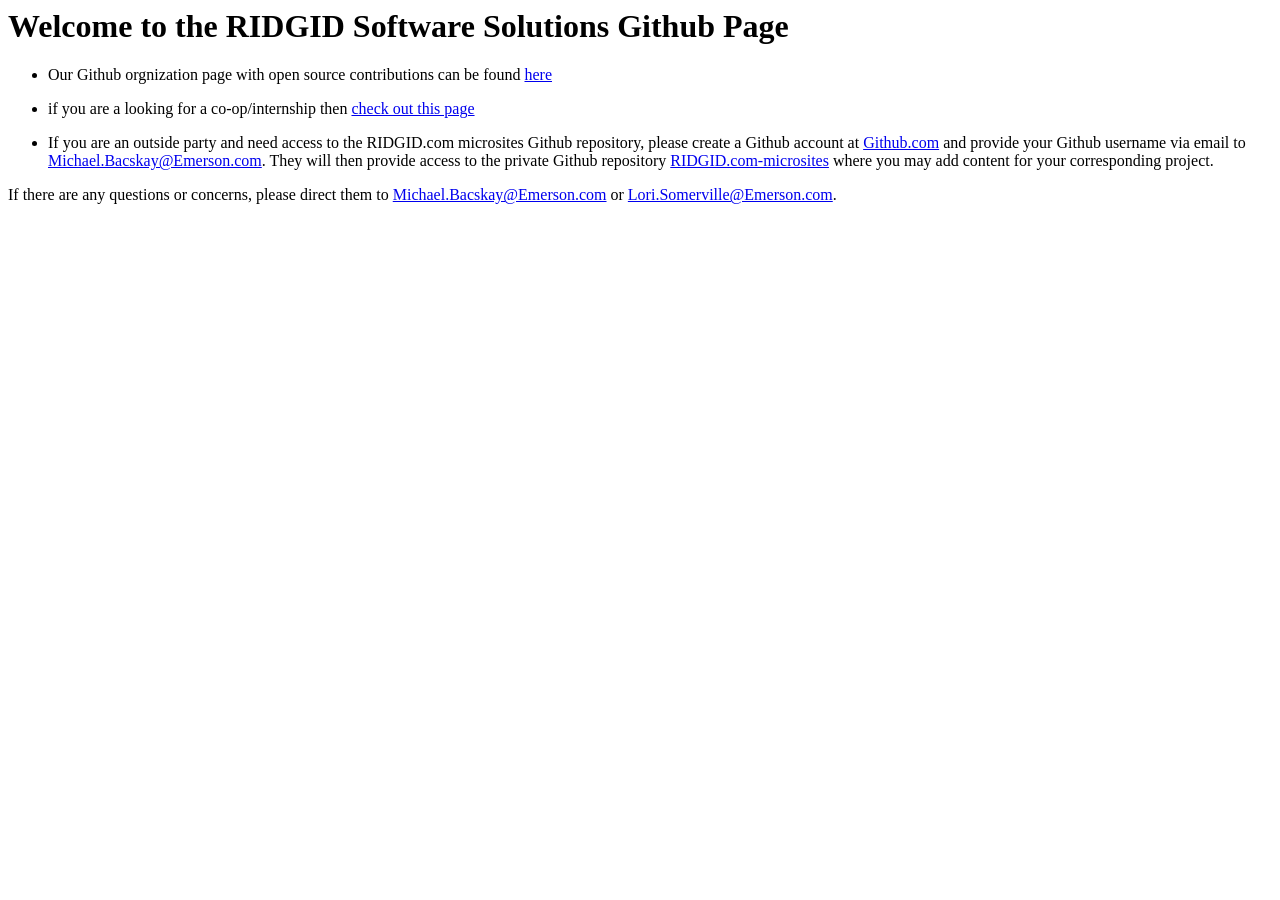
<file: index.html>
<html>
	<head>
		<title>RIDGID Software Solutions Public GitHub Page</title>
		<meta name="description" content="RIDGID Software Solutions is The Ridge Tool Company's (brand name RIDGID) custom software development department. We actively contribute to open source projects and always have cool software development stuff going on.'" />
		<meta name="google-site-verification" content="b569Z07Z8MfotKzd5Mae5-3e79hL8YG-oqp5cx-bk7U" />
	</head>
	<body>
		<h1>Welcome to the RIDGID Software Solutions Github Page</h1>
		<ul>
			<li>
				<p>Our Github orgnization page with open source contributions can be found <a href="https://github.com/RIDGIDSoftwareSolutions">here</a></p>
			</li>
			<li>
				<p>if you are a looking for a co-op/internship then <a href="http://ridgidsoftwaresolutions.github.io/co-op/">check out this page</a></p>
			</li>
			<li>
				<p>If you are an outside party and need access to the RIDGID.com microsites Github repository, please create a Github account at 
					<a target="_blank" href="https://github.com/">Github.com</a> and provide your Github username via email to 
					<a href="mailto:Michael.Bacskay@Emerson.com">Michael.Bacskay@Emerson.com</a>. They will then provide access to the private 
					Github repository <a target="_blank" href="https://github.com/RIDGIDSoftwareSolutions/RIDGID.com-microsites">RIDGID.com-microsites</a> 
					where you may add content for your corresponding project.</p>
			</li>
		</ul>
		<p>If there are any questions or concerns, please direct them to <a href="mailto:Michael.Bacskay@Emerson.com">Michael.Bacskay@Emerson.com</a> 
		or <a href="mailto:lori.somerville@emerson.com">Lori.Somerville@Emerson.com</a>.</p>
	</body>
</html>
</file>
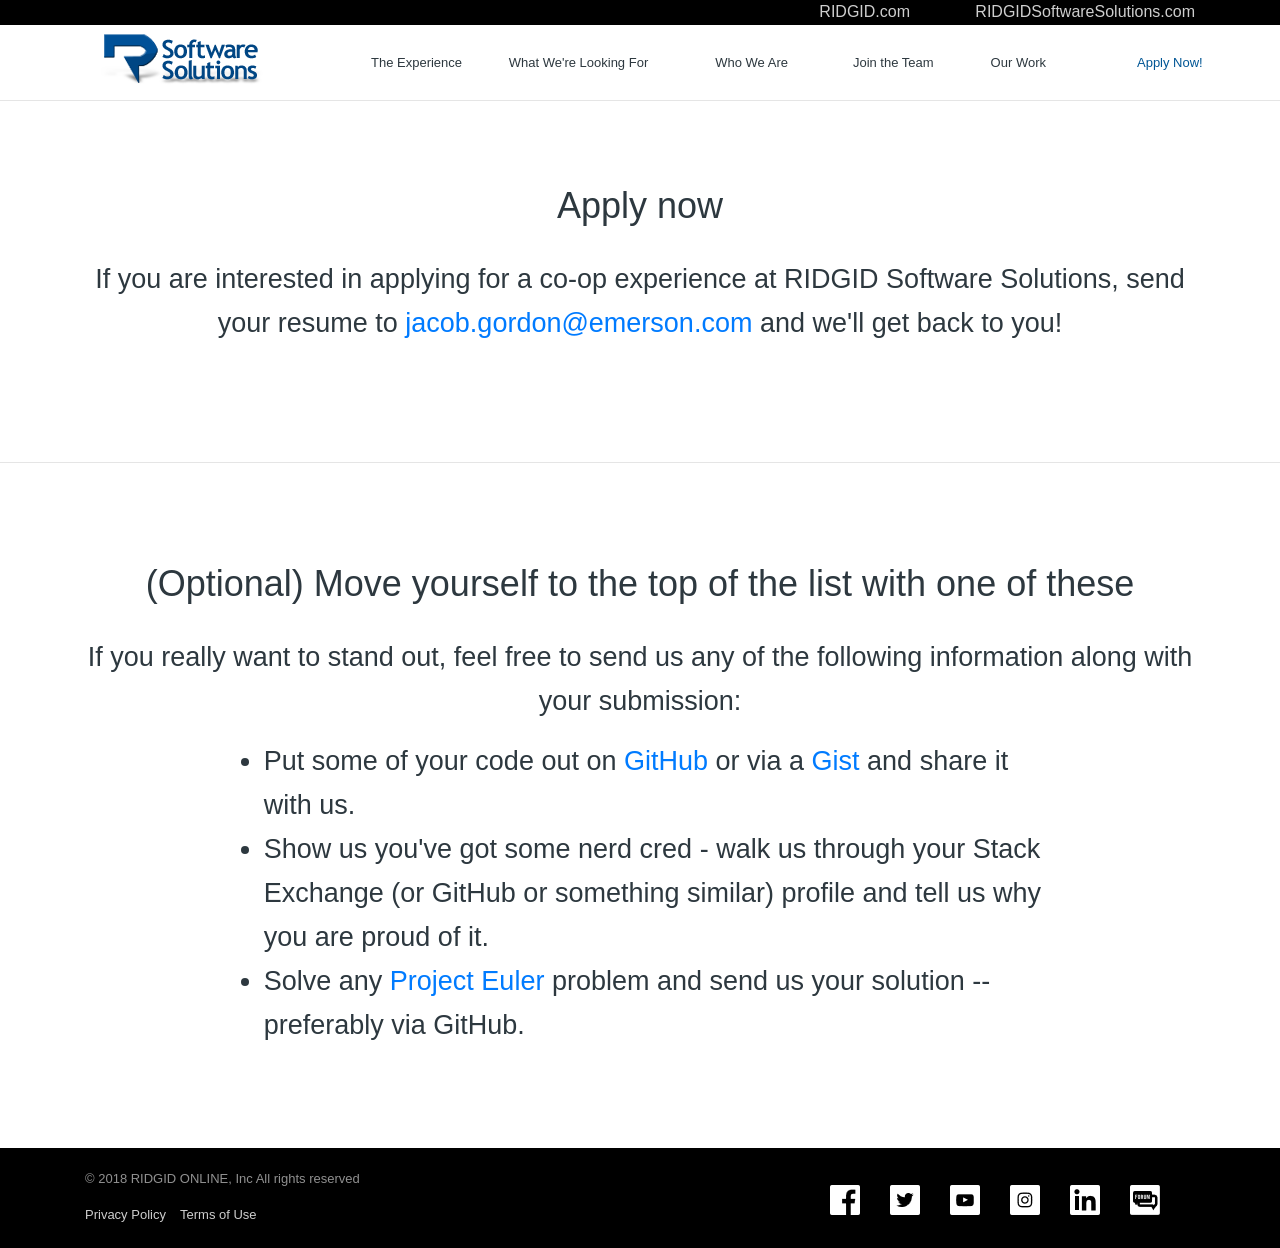
<file: co-op/apply-now.html>
﻿<!DOCTYPE HTML>
<html>
    <head>
        <title>Apply For a Co-op Position Today</title>
        <meta charset="utf-8">
        <meta name="viewport" content="width=device-width, initial-scale=1, shrink-to-fit=no">
        <meta name="description" content="">
        <meta name="author" content="">

        <!-- CSS for Bootstrap -->
        <link href="css/bootstrap/bootstrap.min.css" rel="stylesheet">
        <!-- CSS for this page -->
        <link href="css/site.css" rel="stylesheet">

        <!-- Google Analytics -->
        <!-- <script>
            (function(i,s,o,g,r,a,m){i['GoogleAnalyticsObject']=r;i[r]=i[r]||function(){
                (i[r].q=i[r].q||[]).push(arguments)},i[r].l=1*new Date();a=s.createElement(o) ,
                    m=s.getElementsByTagName(o) [0];a.async=1;a.src=g;m.parentNode.insertBefore(a,m)
                                    })(window,document,'script','//www.google-analytics.com/analytics.js','ga'); 

            ga('create', 'UA-55123932-1', 'auto');
            ga('send', 'pageview');

        </script> -->

        <title>Apply For a Co-op Position Today</title>
    </head>
    <body>
        <div id="narrow-black-top">
            <div class="container">
                <div class="row">
                    <div class="col-9 text-right">
                        <a href="https://www.ridgid.com/" class="off-white-text">RIDGID.com</a>  
                    </div>
                    <div class="col-3 text-right"> 
                        <a href="http://www.ridgidsoftwaresolutions.com" class="off-white-text">RIDGIDSoftwareSolutions.com</a>
                    </div>
                </div>
            </div>
        </div>
      <div class ="navbar-border">
        <div class="container">
            <nav class="navbar navbar-default navbar-fixed-top navbar-expand-xl" id="main-nav">
                <h1>
                    <a href="http://www.ridgidsoftwaresolutions.com/" id="logo">
                        <img src="images/RSS-logo.png" alt="RIDGID Software Solutions" />
                    </a>
                </h1>
                <button class="navbar-toggler" type="button" data-toggle="collapse" data-target="#navbarResponsive" aria-controls="navbarResponsive" aria-expanded="false" aria-label="Toggle navigation">
                    <span class="navbar-toggler-icon"></span>
                </button>
                <div class="collapse navbar-collapse" id="navbarResponsive">
                    <ul class="navbar-nav">
                        <li class="col-md-2 nav-item">
                            <a class="nav-link js-scroll-trigger" href="index.html#the-experience">The Experience</a>
                        </li>
                        <li class="col-md-3 nav-item">
                            <a class="nav-link js-scroll-trigger" href="index.html#looking-for">What We're Looking For</a>
                        </li>
                        <li class="col-md-2 nav-item">
                            <a class="nav-link js-scroll-trigger" href="index.html#who-we-are">Who We Are</a>
                        </li>
                        <li class="col-md-2 nav-item">
                            <a class="nav-link js-scroll-trigger" href="index.html#join-the-team">Join the Team</a>
                        </li>
                        <li id="our-work-nav" class="col-md-2 nav-item">
                            <a class="nav-link js-scroll-trigger" href="index.html#our-work">Our Work</a>
                        </li>
                        <li class="col-md-1 nav-item">
                            <a class="nav-link apply-bar-color js-scroll-trigger" href="apply-now.html">Apply Now!</a>
                        </li>
                    </ul>
                </div>
            </nav>
        </div>
      </div>

        <section id="main-apply-wrapper">
            <div class="container">
                <div class="row text-center">
                    <div class="col-md-12">
                        <p class="body-header-text">Apply now</p>
                        <p class="large-body-text">If you are interested in applying for a co-op experience at RIDGID Software Solutions, send your resume to 
                                <a href="mailto:jacob.gordon@emerson.com">jacob.gordon@emerson.com</a> and we'll get back to you!</p>
                    </div>
                </div>
            </div>
        </section>
        
        <hr>

        <section id="apply-suggestions">
            <div class="container">
                <div class="row">
                    <div class="col-md-12">
                        <p class="body-header-text  text-center">(Optional) Move yourself to the top of the list with one of these</p>
                        <div class="large-body-text">
                            <p class="text-center">If you really want to stand out, feel free to send us any of the following information along with your submission:</p>
                            <ul class="bullet">
                                <li>
                                    Put some of your code out on <a href="https://github.com/">GitHub</a> or via a <a href="https://gist.github.com/">Gist</a> and share it with us.
                                </li>
                                <li>
                                    Show us you've got some nerd cred - walk us through your Stack Exchange (or GitHub or something similar) profile and tell us why you are proud of it.
                                </li>
                                <li>
                                    Solve any <a href="https://projecteuler.net/">Project Euler</a> problem and send us your solution -- preferably via GitHub.
                                </li>
                            </ul>
                        </div>
                    </div>
                </div>
            </div>
        </section>

        <footer>
            <div class="container footer-container">
                <div class="row">
                    <div class="col-12 ridgid-rights">
                        © 2018 RIDGID ONLINE, Inc All rights reserved 
                    </div>
                </div>
                <div class="row footer-legal">
                    <div class="col-1 privacy-policy">
                        <a class="legal-text" href="https://www.emerson.com/en-us/privacy-notice">Privacy Policy</a>
                    </div>
                    <div class="col-1 terms-policy">
                        <a class="legal-text" href="http://www.emerson.com/en-us/terms-of-use">Terms of Use</a>
                    </div>
                </div>
                <div class="row">
                    <div class="offset-8 social-media-icons first-icon">
                        <a href="https://www.facebook.com/RIDGIDTools" id="logo">
                            <img src="images/ic-facebook.png" alt="RIDGID Software Solutions Facebook "/>
                        </a>
                    </div>
                    <div class="social-media-icons">
                        <a href="https://twitter.com/ridgidtoday" id="logo">
                            <img src="images/ic-twitter.png" alt="RIDGID Software Solutions Twitter"/>
                        </a>
                    </div>
                    <div class="social-media-icons">
                        <a href="https://www.youtube.com/user/RIDGIDtoday" id="logo">
                            <img src="images/ic-youtube.png" alt="RIDGID Software Solutions Youtube"/>
                        </a>
                    </div>
                    <div class="social-media-icons ig-push">
                        <a href="https://www.instagram.com/ridgidtools/" id="logo">
                            <img src="images/ic-instagram.png" alt="RIDGID Software Solutions Instagram"/>
                        </a>
                    </div>
                    <div class="social-media-icons">
                        <a href="https://www.linkedin.com/showcase/ridge-tool-company" id="logo">
                            <img src="images/ic-linked-in.png" alt="RIDGID Software Solutions Linked-In"/>
                        </a>
                    </div>
                    <div class="social-media-icons">
                        <a href="https://www.ridgidforum.com/" id="logo">
                            <img src="images/ic-forum.png" alt="RIDGID Software Solutions Forum"/>
                        </a>
                    </div>
                </div>
            </div>
        </footer>

        <!-- JS for Bootstrap -->
        <script src="js/jquery/jquery.min.js"></script>
        <script src="js/bootstrap/bootstrap.bundle.min.js"></script>
        <script src="js/jquery-easing/jquery.easing.min.js"></script>
        <!-- JS for this page -->
        <script src="js/site.js"></script>
    </body>
</html>
</file>
<file: co-op/css/site.css>
/*Combined CSS for the index and apply-now pages*/
section {
    padding: 85px 0;
}

footer {
    height: 100px;
    background-color: #000000;
}

.overlay-background {
    background-color: #000000 !important;
    height: 400px;
    background-image: url(https://cdn2.ridgid.com/Media/Default/localized-media/ResponsiveBanners/HomePage/BFTWKRedesign_1280.jpg);
    background-size: cover; 
    background-repeat: no-repeat;
    background-position: center top
}

.body-header-text {
    color: #2D383F;
    font-size: 36px;
    font-weight: 300;
    line-height: 40px;
    padding-bottom: 15px;
}

.carousel-title-text {
    color: #2D383F;
    font-size: 36px;
    font-weight: 300;
    line-height: 40px;
    padding-bottom: 15px;
}

.nav-link {
    color: #2D383F;
    white-space: nowrap;
}

.navbar-border {
    border-bottom: 1px solid rgba(0,0,0,.1);
}

.navbar-nav {
    padding-left: 85px; 
    font-size: small;
}

.navbar-nav > li {
    max-width: 100%;
    background-color: white;
	z-index: 100;
}

.apply-bar-color {
    color: #005695;
}

.bg-black {
    background-color: #000000;
}

#narrow-black-top {
  	height: 25px;
  	background-color: black;
}

.narrow-top-text {
    color: #CECECE;
}

.narrow-top-text:hover {
    text-decoration: none
}

.off-white-text {
    color: #CECECE;
}

.text-right {
    text-align: right;
}

.small-body-text {
    color: #2D383F;
    font-size: 16px;  
    font-weight: 300; 
    line-height: 26px;
}

.large-body-text {
	color: #2D383F;
    font-size: 27px;
    font-weight: 300;
    line-height: 44px;
}

#map-text {
    color: #2D383F; 
    font-size: 23px;  
    font-weight: 300; 
    line-height: 44px;
}

.clever-sentence-text {
    color: white;
    font-size: 44px;
    font-weight: 300;
    line-height: 55px;
}

.apply-button {
    height: 50px;
    width: 280px;
    background-color: #004B8D;
    text-decoration: none
}

.apply-button:hover {
    background-color: #00368d
}

.apply-button-text {
    border: #000000;
    color: white;
    font-weight: 600;
    font-size: 14px;
    letter-spacing: 1.17px;
    line-height: 35px;
    text-align: center;
    text-decoration: none;
}

a.apply-button-text:hover {
    text-decoration: none;
    letter-spacing: 2.15px
}
 
#gmap-canvas {
    max-width: 100% !important;
    background: none!important;
    height: 390px;
    width: 510px;
}

.extra-title-padding {
    padding-bottom: 35px;
}

#address-text {
    margin-bottom: 0;
}

#main-nav {
    height: 75px;
}

.footer-container {
    font-size: 13px;
    font-weight: 500;
    line-height: 21px;
}

.footer-legal {
    color: white;
    margin-left: -15px;
    padding-top: 15px;
    white-space: nowrap;
}

.ridgid-rights {
    padding-top: 20px;
    color: #909090;
}
#apply-now {
    background-color: #7B9BAA;
    color: white;
    height: 371px;
    padding-top: 90px;
}

.apply-now-padding {
    padding: 10px 0;
}

.apply-now-heading {
    color: #FFFFFF;
    font-size: 16px;
    font-weight: 500;
}

.apply-now-text {
    color: #FFFFFF;
    font-size: 16px;
    font-weight: 300;
}

.apply-image {
    padding-bottom: 15px;
}

.social-media {
    padding-left: 800px;
}

.legal-text {
    color: #CECECE;
    font-size: 13px;
    font-weight: 500;
}
.social-media-icons {
    padding-right: 30px;
    margin-top: -40px
}

.lg-group-img {
    max-width: 800px;
}

.img-responsive {
    max-width: 100%;
    height: auto;
    display: block;
}

.join-team-small {
    width: 335px;
    height: 205px;
}

.carousel-header-text {
    color: #2D383F;
    font-size: 21px;
    font-weight: 300;
    line-height: 30px;
}

.carousel-innter-text {
    color: #2D383F;
    font-size: 16px;
    font-weight: 300;
    line-height: 26px;
}

#meet-carousel {
    height: 430px;
}


.carousel-control-prev-icon {
    height: 70px;
    width: 35px;
    margin-left: -220px;
    background-image: url(../images/chevron-left.png);
}

.carousel-control-next-icon {
    height: 70px;
    width: 35px;
    margin-right: -200px;
    background-image: url(../images/chevon-right.png);
}

#our-work-carousel {
    height: 550px;
}

.btn {
    border-radius: 0;
}

a:hover, .btn:hover {
    color: white;
    text-decoration: underline;
} 

.nav-link:hover {
    color: #2D383F;
    text-decoration: underline;
}

.apply-bar-color:hover {
    color: #005695;
    text-decoration: underline;
}

.auto-margin {
    margin: auto;
}

.carousel-indicators li {
    background-color: #C4CED1;
    height: 10px;
    width: 10px;
    border-radius: 5px;
}

.carousel-indicators .active {
    background-color: #005695;
}

.person-title {
    color: #2D383F;
    font-size: 26px;
    font-style: italic;
    font-weight: 300;
    line-height: 30px;
}

.person-quote {
    color: #2D383F;
    font-size: 20px;
    font-style: italic;
    font-weight: 300;
    line-height: 38px;
}

.navbar-toggler-icon {
	background-image: url(../images/hamburger-menu.png);
}

#map-text a:hover, .small-body-text a:hover, .large-body-text a:hover {
	color: #007BFF;
	text-decoration: underline;
}

#our-work-nav {
	padding-right: 60px;
}

/*CSS for only the apply-now page*/
.bullet {
    margin-left: auto;
    margin-right: auto;
    width: 75%;
}

/*Media queries*/
@media (max-width: 1199px) {
	#narrow-black-top .col-9 {
	    margin-left: -35px;
	}

    .privacy-policy {
        padding-right: 75px;
    }

	.navbar-nav {
		padding-left: 0;
	}

	.social-media-icons {
		padding-right: 15px;
        margin-top: -40px
	}

    #meet-carousel {
        height: 470px;
    }

    #our-work-carousel {
        height: 400px;
    }

    .carousel-image {
        height: 350px;
    }

    .carousel-control-next-icon {
        margin-right: -115px
    }
}

@media (max-width: 1100px) {

    .carousel-control-prev-icon {
        margin-left: -160px
    }   
}

@media (max-width: 992px) {
	#narrow-black-top .col-9 {
	    margin-left: -92px;
	}

	.social-media-icons {
		padding-right: 10px;
	}

    #meet-carousel {
        height: 535px;
    }
}

@media (max-width: 767px) {
    section {
        padding: 65px 0;
    }

    .body-header-text {
        font-size: 26px;
        line-height: 30px;
    }

    .large-body-text {
        font-size: 17px;
        line-height: 34px;
    }

    #meet-carousel {
        height: 850px;
    }

    #our-work-carousel {
        height: 620px;
    }

    #apply-now {
        background-color: #7B9BAA;
        color: white;
        height: 575px;
        padding-top: 90px;
    }

    #the-experience, #who-we-are, #location-housing {
    	text-align: center;
    }

    #the-experience img, #map-text {
    	padding-top: 10px;
    }

    #who-we-are .body-header-text, #meet-carousel .col-md-7 {
        text-align: center !important;
    	padding-top: 10px;
    }

    #our-work-carousel .col-md-6 {
        text-align: center !important;
    }

    .carousel-image {
        margin-left: auto;
        margin-right: auto;
    }

    .ridgid-rights {
        padding-top: 50px;
    }

    .social-media-icons {
        margin-top: -75px;
        padding-right: 25px;
    }

    .first-icon {
        margin-left: 15px !important;
    }

    .privacy-policy {
        margin-top: -15px;
        padding-right: 75px;
    }
    
    .terms-policy {
        margin-top: -15px;
    }
}

@media (max-width: 768px) {
	#narrow-black-top .col-9 {
	   text-align: center !important;
	   margin-left: -120px;
	}

    .apply-button {
        width: 100%;
    }

    .clever-sentence-text {
        text-align: center;
    }

}

@media (max-width: 677px) {

    .carousel-control-prev-icon {
        content: '';
        background-image: none;
        margin-left: 0;
    }

    .carousel-control-next-icon {
        content: '';
        background-image: none;
        margin-right: 0;
    }
}

@media (max-width: 546px) {
	#narrow-black-top .col-9 {
		padding-left: 155px;
		margin-left: -146px;
	}
}

@media (max-width: 469px) {
    .social-media-icons {
        padding-right: 25px;
    }

    #our-work-carousel {
        height: 640px;
    }
}

@media (max-width: 422px) {
    .large-body-text {
        line-height: 24px;
    }

    .carousel-image {
        height: 290px;
    }
}

@media (max-width: 344px) {
    .social-media-icons {
        padding-right: 12px;
    }
}
</file>
